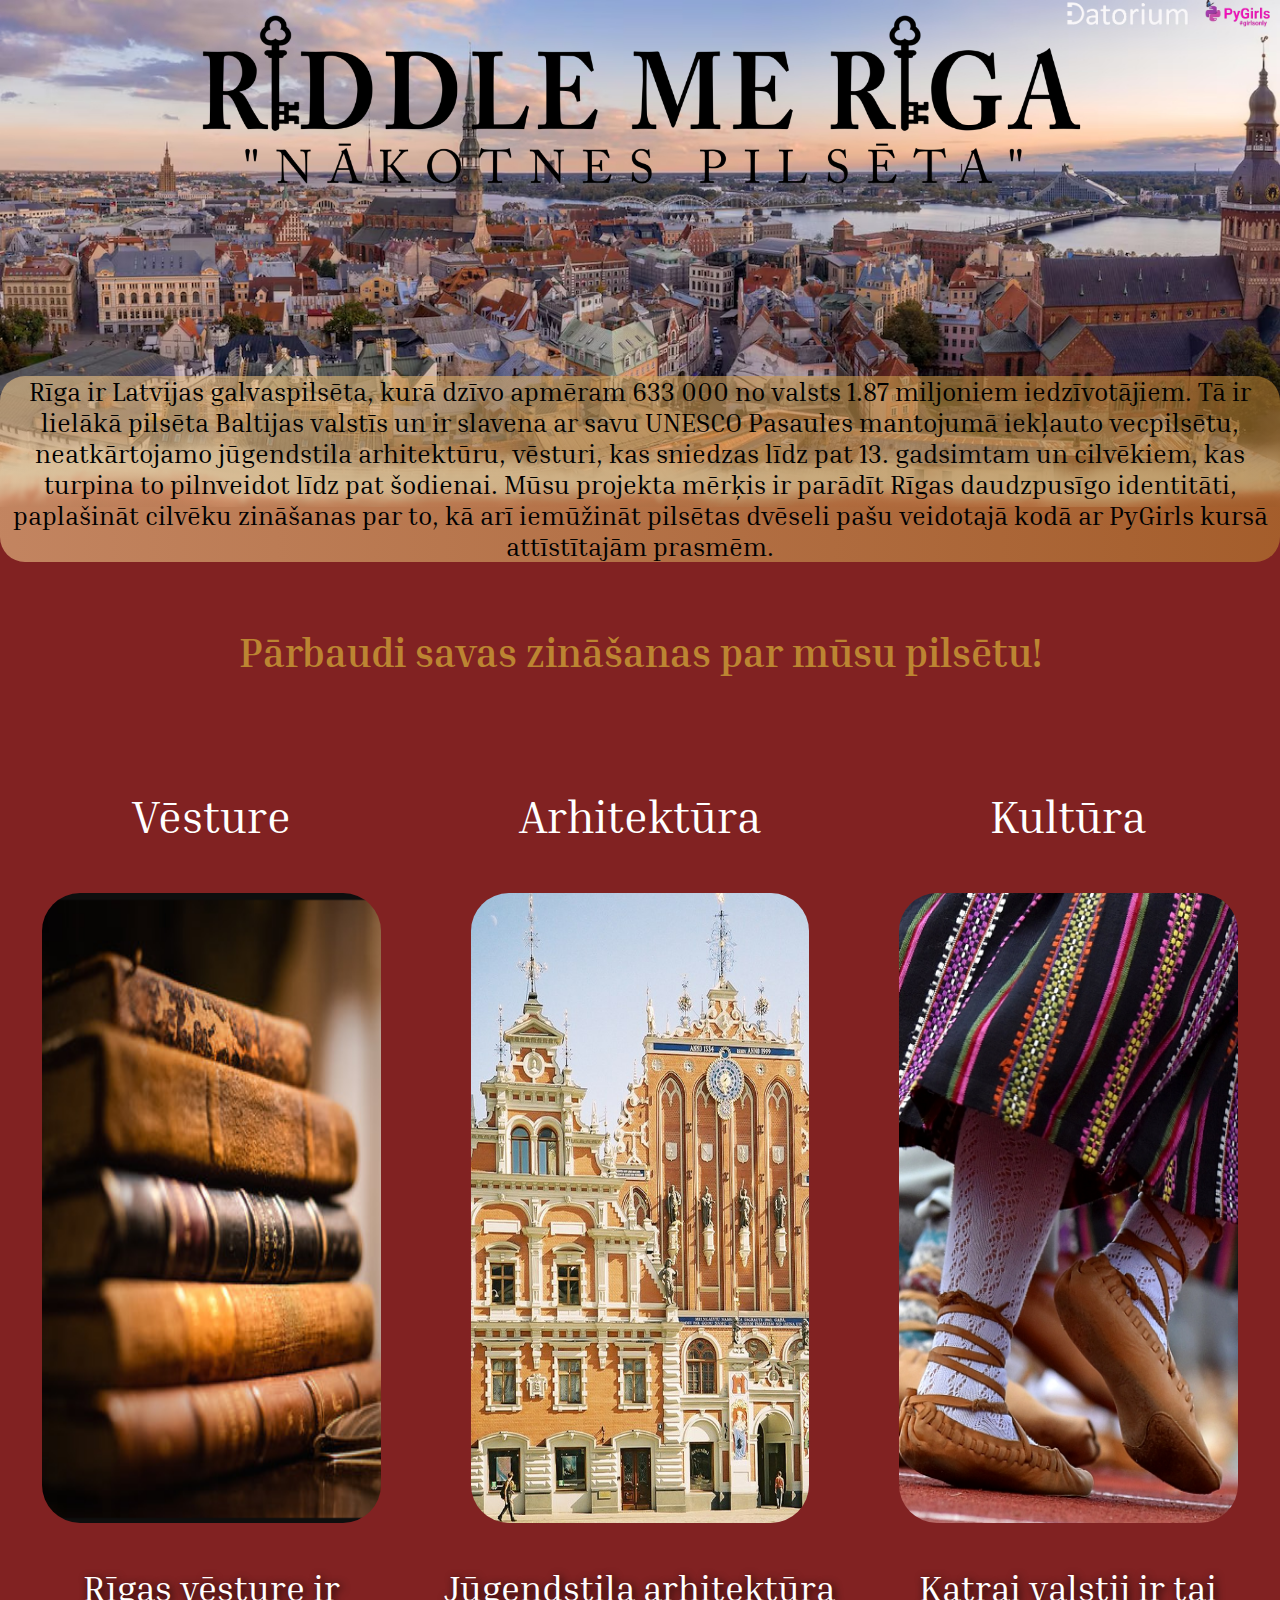
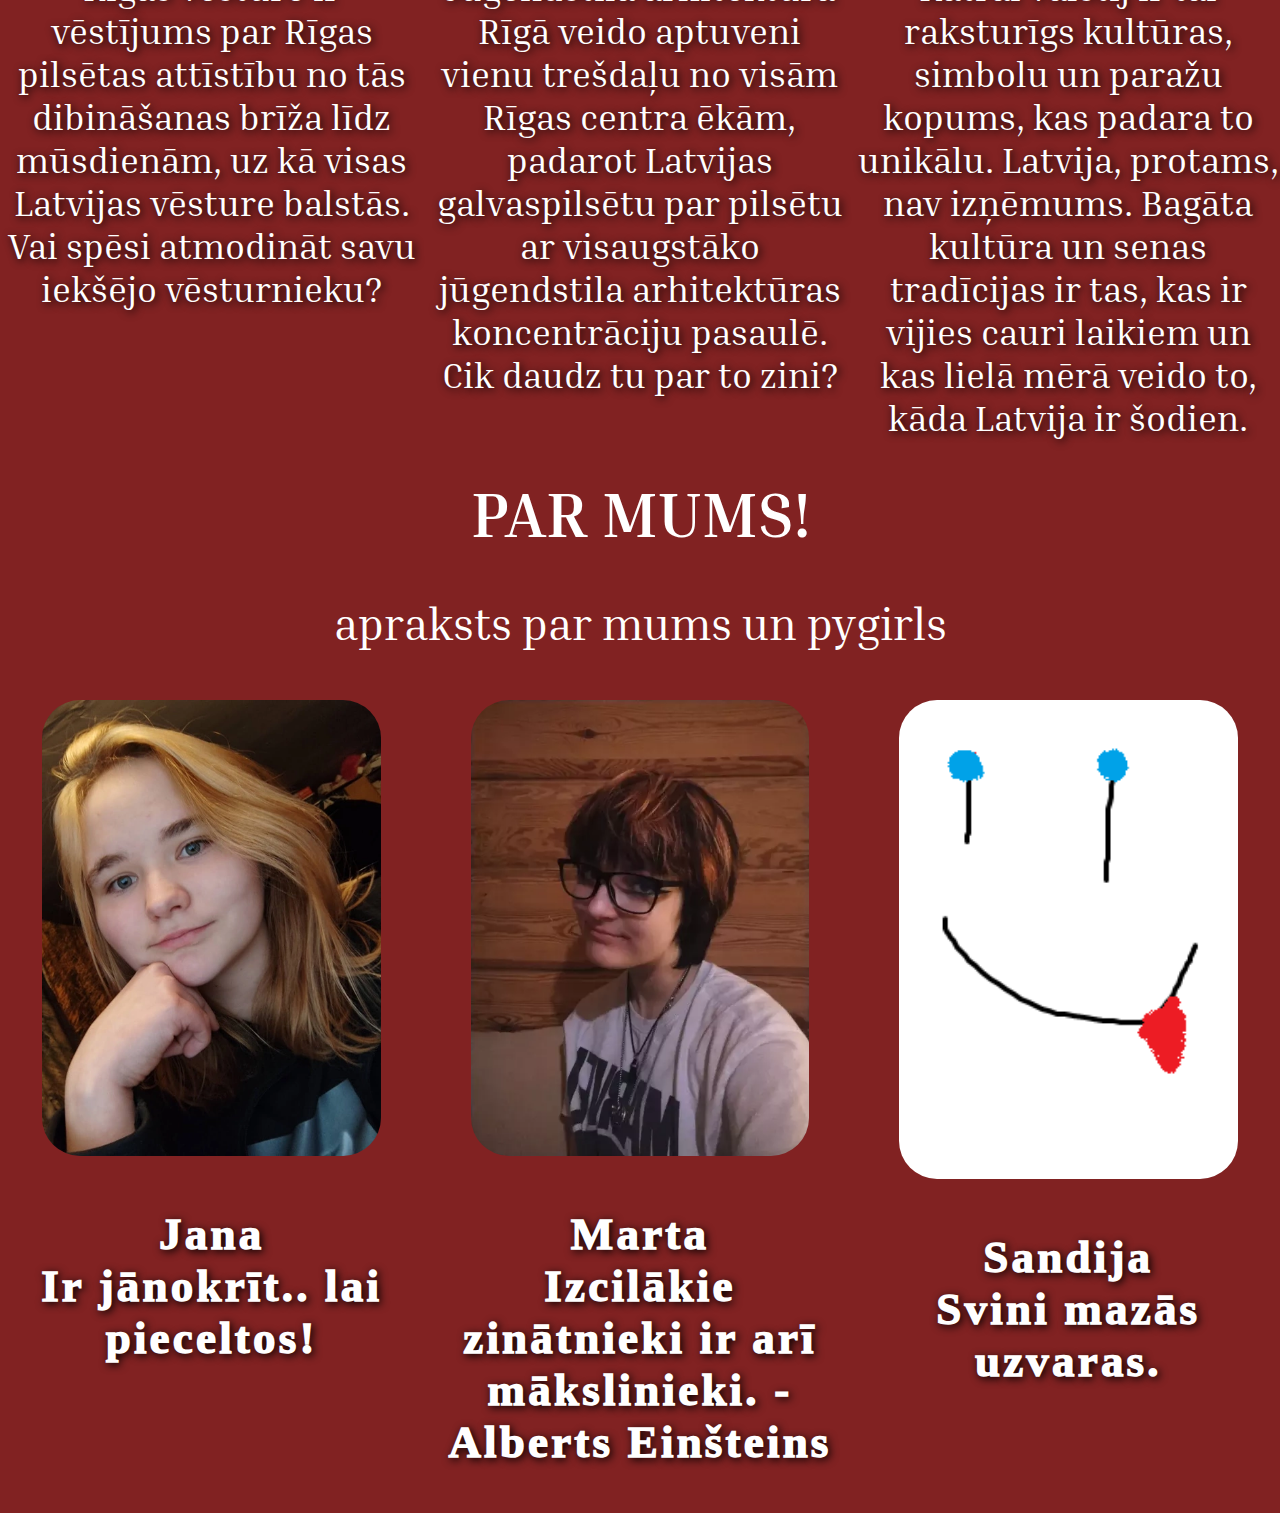
<file: index.html>
<!DOCTYPE html>
<html>

<head>
    <meta charset="utf-8">
    <meta name="viewport" content="width=device-width, initial-scale=1">
    <title>RiddlemeRiga</title>
    <link rel="shortcut icon" type="image/x-icon" href="favicon.ico" />
    <link rel="stylesheet" type="text/css" href="Style.css">
    <link rel="preconnect" href="https://fonts.googleapis.com">
    <link rel="stylesheet" href="https://fonts.googleapis.com/css2?family=Nunito+Sans&display=swap">
    <link rel="preconnect" href="https://fonts.gstatic.com" crossorigin>
    <link rel="preconnect" href="https://fonts.googleapis.com">
    <link rel="preconnect" href="https://fonts.googleapis.com">
    <link rel="preconnect" href="https://fonts.gstatic.com" crossorigin>
    <link href="https://fonts.googleapis.com/css2?family=Inria+Serif&display=swap" rel="stylesheet">
    <link href="https://fonts.googleapis.com/css2?family=Manrope:wght@300&family=Sedan+SC&display=swap" rel="stylesheet">
    <link href="https://fonts.googleapis.com/css2?family=Nunito+Sans:wght@200&display=swap" rel="stylesheet">
</head>

<body>
    <div class="homepage">
        <div class="video-container">
            <img src="edit.webp" id="video-bg">
        </div>
        <div class="logini">
            <img src="datoruium.webp" id="dat">
            <img src="pygirls.webp" id="pit">
        </div>
        <div id="bbox"><a><img src="logo.webp" alt="logotips" width="557px"></a></div>
        <h2> Rīga ir Latvijas galvaspilsēta, kurā dzīvo apmēram 633 000 no valsts 1.87 miljoniem iedzīvotājiem. Tā ir lielākā pilsēta Baltijas valstīs un ir slavena ar savu UNESCO Pasaules mantojumā iekļauto vecpilsētu, neatkārtojamo jūgendstila arhitektūru, vēsturi, kas sniedzas līdz pat 13. gadsimtam un cilvēkiem, kas turpina to pilnveidot līdz pat šodienai. Mūsu projekta mērķis ir parādīt Rīgas daudzpusīgo identitāti, paplašināt cilvēku zināšanas par to, kā arī iemūžināt pilsētas dvēseli pašu veidotajā kodā ar PyGirls kursā attīstītajām prasmēm.</h2>
        <h5> Pārbaudi savas zināšanas par mūsu pilsētu!</h5>

        <div class="skauj">
            <li>
                <a href="#Vesture" class="vestures-link">
                    <p> Vēsture</p>
                    <div class="amati"><img src="Vesture.webp" alt="Vaditaji">
                        <p>Rīgas vēsture ir vēstījums par Rīgas pilsētas attīstību no tās dibināšanas brīža līdz mūsdienām, uz kā visas Latvijas vēsture balstās. Vai spēsi atmodināt savu iekšējo vēsturnieku?</p>
                    </div>
                </a>
            </li>
            <li>
                <a href="#ekas" class="ekas-link">
                    <p> Arhitektūra</p>
                    <div class="amati"><img src="ekas.webp" alt="Vaditaji">
                        <p>Jūgendstila arhitektūra Rīgā veido aptuveni vienu trešdaļu no visām Rīgas centra ēkām, padarot Latvijas galvaspilsētu par pilsētu ar visaugstāko jūgendstila arhitektūras koncentrāciju pasaulē. Cik daudz tu par to zini?</p>
                    </div>
                </a>
            </li>
            <li>
                <a href="#Kultura" class="kulturas-link">
                    <p> Kultūra</p>
                    <div class="amati"><img src="Kultura.webp" alt="Vaditaji">
                        <p>Katrai valstij ir tai raksturīgs kultūras, simbolu un paražu kopums, kas padara to unikālu. Latvija, protams, nav izņēmums. Bagāta kultūra un senas tradīcijas ir tas, kas ir vijies cauri laikiem un kas lielā mērā veido to, kāda Latvija ir šodien.</p>
                    </div>
                </a>
            </li>
        </div>

        <h1> PAR MUMS!</h1>
        <div class="parmums">
            <p> apraksts par mums un pygirls</p>
           
        </div>

        <div class="skauj" id="us">
            <div class="amati">
            	<a href="https://www.linkedin.com/in/jana-ozolniece-387884241/">
                <img src="janchuks.webp" alt="Vaditaji">
             </a>
                <h3>Jana<br> Ir jānokrīt.. lai pieceltos!
                </h3>
            </div>
            <div class="amati">

            	<a href="https://www.linkedin.com/in/martaindriksone/">
                <img src="Seraphic.webp" alt="Vaditaji">
             </a>
                <h3>Marta<br> Izcilākie zinātnieki ir arī mākslinieki. - Alberts Einšteins</h3>
            </div>
            <div class="amati">
                <img src="smiley.png " id ="sep" alt="Vaditaji">
                <h3>Sandija<br> Svini mazās uzvaras.</h3>
            </div>
        </div>
    </div>

    <div class="ekas" id="newpg" style="display: none;">
        <h6 id="ekas-counter">1/10</h6>
        <div id="loading-bar"></div>
        <div class="jautajums">
            <h2 id="question">Ķīpsalas koka māju atjaunošana aizsākās 1997.gadā kādas arhitektes ierosmē, <br> atjaunojot gan uz vietas esošās ēkas, <br> gan papildinot kolekciju ar ēkām no malas.  <br> Kā sauc šo arhitekti?</h2>
        </div>
        <div class="centered">
            <div class="button-container">
                <button id="p" class="answer-button">Aiga Gaile</button>
                <button id="o" class="answer-button">Benedikts kumberbačš</button>
                <button id="t" class="answer-button">Carolina stonia</button>
                <button id="c" class="answer-button">Delifo le ruso</button>
            </div>
        </div>
        <div class="video-container">
            <img src="Arhitektura.webp" id="video-bg">
        </div>
        <p id="feedback" class="feedback"></p>
    </div>
<div class="kulturas" id="newpg" style="display: none;">
        <h6 id="kulturas-counter">1/10</h6>
        <div id="loading-bar"></div>
        <div class="jautajums">
            <h2 id="question">Kura Rīgas daļa ir iekļauta UNESCO Pasaules mantojuma sarakstā?</h2>
        </div>
        <div class="centered">
            <div class="button-container">
                <button id="p" class="answer-button">Vecrīga</button>
                <button id="o" class="answer-button">Āgenskalns</button>
                <button id="t" class="answer-button">Ķīpsala</button>
                <button id="c" class="answer-button">Kaut kas te</button>
            </div>
        </div>
        <div class="video-container">
            <img src="Kulturabg.webp" id="video-bg">
        </div>
        <p id="feedback" class="feedback"></p>
    </div>

<div class="vesture" id="newpg" style="display: none;">
        <h6 id="vestures-counter">1/10</h6>
        <div id="loading-bar"></div>
        <div class="jautajums">
            <h2 id="question">Vesture?</h2>
        </div>
        <div class="centered">
            <div class="button-container">
                <button id="p" class="answer-button">ye</button>
                <button id="o" class="answer-button">yeee</button>
                <button id="t" class="answer-button">na</button>
                <button id="c" class="answer-button">no kas te</button>
            </div>
        </div>
        <div class="video-container">
            <img src="Vesturebg.webp" id="video-bg">
        </div>
        <p id="feedback" class="feedback"></p>
    </div>





    	
    <!-- Quiz logic for Ēkas section -->
    <script>
        document.addEventListener('DOMContentLoaded', function() {
            // Quiz logic for Ēkas section
        	const ekasCounter = document.getElementById('ekas-counter');

            const buttons = document.querySelectorAll('.ekas .answer-button');
            const feedback = document.querySelector('.ekas .feedback');
            const question = document.querySelector('.ekas #question');
            let currentQuestion = 0;
            let points = 0;

            // Your quiz data for Ēkas section
           const quizData = [
        {
            question: 'Ķīpsalas koka māju atjaunošana aizsākās 1997.gadā kādas arhitektes ierosmē, atjaunojot gan uz vietas esošās ēkas, gan papildinot kolekciju ar ēkām no malas. Kā sauc šo arhitekti?',
            answers: ['Aiga Gaile', 'Benedikts kumberbačš', 'Carolina stonia', 'Delifo le ruso'],
            correct: 'p'
        },
        {
            question: 'Rīga tiek uzskatīta par jūgenstila meku, kuri trīs arhitekti tiek uzskatīti par šī stila vadošajiem līderiem Latvijas vēsturē?',
            answers: ['Eižens Laube, Konstantīns Pēkšēns un Mihails Eizenšteins', 'Ernests Štālbergs, Kārlis Zāle, Uldis Pīle', 'Vilhelms Purvītis, Jānis Rozentāls, Maija Tabaka', 'Baumaņu Kārlis, Emīls Dārziņš, Jāzeps Vītols'],
            correct: 'p'
        },
        {
            question: 'Latvijas Nacionālā bibliotēka jeb Gaismas pils tika atvērta 2014. gadā, tomēr kurā gadā tika pieņemts lēmums par ēkas būvniecību?',
            answers: ['1928. g.', '2008. g.', '1988. g.', '2000. g.'],
            correct: 't'
        },
        {
            question: 'No kura populāra latviešu dramaturga lugas radās iedvesma Gaismas pils unikālajai fasādei?',
            answers: ['Raiņa', 'Rūdolfa Blaumaņa', 'Kārļa Baumaņa', 'Kārļa Skalbes'],

            correct: 'p'
        },
        {
            question: "Kā sauc Latvijas augstāko būvi, kura ir atrodama Rīgā?",
    answers: ['Zinātņu akadēmija', 'Zaķusalas televīzijas tornis', 'Raddison Blu Hotel Latvija', 'Rīgas Svētā Pētera baznīca'],
            correct: 'o'
        },
        {
            question: "Kā vēl dēvē labi atpazīstamo Swedbank Centrālo ēku?",
    answers: ['Lielais Dzintars', 'Otrā Gaismas pils', 'Saules akmens', 'Trīs brāļi'],
            correct: 't'
        },
        {
             question: "‘’Trīs brāļi’’ ir triju ēku grupa Rīgā, kas izcili ataino dzīvojamo ēku izskata atīstību Latvijā, jo katrs ‘’brālis’’ tikts celts citā laika periodā atškirīgā stilā. Kādi ir šie trīs arhitektūras stili?",
    answers: ['Renesanse, manierisms, baroks', 'Gotiskais, jūgendstils, klasicisms', 'Rokoko, renesanse, gotiskais', 'Baroks, ampīrs, romānika'],
            correct: 'p'
        },
        {
            question: "Viens no Latvijas iespaidīgākajiem simboliem - Brīvības piemineklis - ir atrodams starp Rīgas centru un Vecrīgu. Ko simbolizē trīs zvaigznes, kuras pārrauga Rīgu Mildas rokās?",
    answers: ['Vidzeme, Zemgale, Latgale', 'Latgale, Kurzeme, Zemgale', 'Kurzeme, Vidzeme, Latgale', 'Kurzeme, Latgale, Sēlija'],
            correct: 't'
        },
        {
             question: "Kā saucās pirmais tilts Rīgā pār Daugavu, kuru uzcēla 1700. gadā?",
    answers: ['Nirstošais tilts', 'Slīkstošais tilts', 'Bīskapa Alberta tilts', 'Peldošais tilts'],
            correct: 'c'
        },
        {
            question: "Mežaparka Lielās estrādes rekonstrukcija - unikāla akustiska dzelzsbetona būve -2022. gadā saņēma Starptautisko arhitektūras balvu kategorijā Publiskā telpa. Kāds ir šīs konstrukcijas nosaukums?",
    answers: ['Dziesmu kalns', 'Sudraba rota', 'Sidraba birzs', 'Austras koks'],
            correct: 't'
        }

    ];

          function loadQuestion() {
        feedback.style.display = 'none';
        const currentQuizData = quizData[currentQuestion];
        question.textContent = currentQuizData.question;
        buttons.forEach((button, index) => {
            button.textContent = currentQuizData.answers[index];
            button.id = ['p', 'o', 't', 'c'][index];
        });
        ekasCounter.textContent = `${currentQuestion + 1}/${quizData.length}`;
    }

    function handleButtonClick(button) {
        if (button.id === quizData[currentQuestion].correct) {
            points++;
        }
        currentQuestion++;
        if (currentQuestion < quizData.length) {
            setTimeout(() => {
                feedback.textContent = '';
                loadQuestion();
            }, 0);
        } else {
            feedback.style.display = 'block';
            feedback.textContent = `Tests pabeigts! Tavs rezulāts:  ${points}`;

 buttons.forEach(btn => btn.style.display = 'none');
            question.style.display = 'none';
            ekasCounter.style.display = 'none';

            
        }
    }

    buttons.forEach(button => {
        button.addEventListener('click', () => handleButtonClick(button));
    });

    loadQuestion();
});
    </script>

    <!-- Quiz logic for Kultūra section -->
    <script>
        document.addEventListener('DOMContentLoaded', function() {
            // Quiz logic for Kultūra section
        		const kulturasCounter = document.getElementById('kulturas-counter');

            const buttons = document.querySelectorAll('.kulturas .answer-button');
            const feedback = document.querySelector('.kulturas .feedback');
            const question = document.querySelector('.kulturas #question');
            let currentQuestion = 0;
            let points = 0;

            // Your quiz data for Kultūra section
            const quizData = [
         {
        question: 'Kura Rīgas daļa ir iekļauta UNESCO Pasaules mantojuma sarakstā?',
        answers: ['Vecrīga', 'Āgenskalns', 'Ķīpsala', 'Mežaparks'],
        correct: 'p'
    },
    {
        question: 'Eiropas mantojuma zīme tiek piešķirta objektiem, kuri godina un simbolizē Eiropas ideālus, vēsturi. Kurš ir viens no diviem Latvijas objektiem (otrais Turaidas pils), kas nopelnījis šo apbalvojumu?',
        answers: ['Rīgas Svētā Pētera baznīca', '‘’Trīs brāļi’’', 'Melngalvju nams', 'Rīgas Centrāltirgus'],
        correct: 'o'
    },
    {
        question: 'Ar kuru pilsētu Rīga dalīja Eiropas kultūras pilsētas titulu 2014. gadā?',
        answers: ['Košici (Slovākija)', 'Lisabonu (Portugāle)', 'Monsu (Belģiju)', 'Ūmeo (Zviedrija)'],
        correct: 'c'
    },
    {
        question: 'Kurš populārs latviešu dzejnieks tiek dēvēts par ‘’Rīgas dzejnieku’’, tās biežās apdzejošanas dēļ?',
        answers: ['Knuts Skujenieks', 'Andrejs Upīts', 'Aleksandrs Čaks', 'Eduards Veidenbaums'],
        correct: 't'
    },
    {
        question: 'Ik piecus gadus pār Latviju pāršalc Vispārējo latviešu Dziesmu un Deju svētku izraisīts degsmes vilnis. Kas attēlots uz Līgo karoga - viena no pasākuma zīmīgākajiem simboliem?',
        answers: ['Māra', 'Vaidelotis', 'Auseklis', 'Aušauts'],
        correct: 'o'
    },
    {
        question: 'Ikgadējais festivāls ‘’Staro Rīga’’ ļauj Rīgas iedzīvotājiem apskatīt satriecošus gaismas mākslas objektus. Ar kuriem valsts svētkiem sakrīt pasākuma norises laiks?',
        answers: ['Līgo dienu', 'Latvijas Republikas Neatkarības atjaunošanas dienu', 'Lāčplēša dienu', 'Latvijas Republikas proklamēšanas dienu'],
        correct: 'c'
    },
    {
        question: 'Kur 2023. gadā RTU studenti pārspēja līdzšinējo Ginesa rekordu?',
        answers: ['Lielākā prāta vētra pasaulē', 'Skaļākais pūļa kliedziens', 'Garākā cilvēku galvas masāžu ķēde', 'Visvairāk cilvēku, kuri vienlaicīgi palecas'],
        correct: 'p'
    },
    {
        question: 'Kurš no šiem ievērojamajiem komponistiem kādu laiku strādāja un uzstājās Rīgā?',
        answers: ['Volfgangs Amadejs Mocarts', 'Nikolo Paganīni', 'Edvards Grīgs', 'Rihards Vāgners'],
        correct: 'c'
    },
    {
        question: 'Kā sākotnēji sauca Laimas pulksteni - vienu no atpazīstamākajiem objektiem visā Rīgā?',
        answers: ['Miera pulkstenis', 'Lielais pulkstenis', 'Gaiļa aste', 'Rīgas pulkstenis'],
        correct: 'o'
    },
    {
        question: 'Kura Rīgas izcelsmes grupa 2016. gadā saņēma European Border Breakers Award balvu par panākumiem ārvalstīs?',
        answers: ['Carnival Youth', 'Sudden Lights', 'Ziedu Vija', 'Citi Zēni'],
        correct: 'p'
    }




        ];

           function loadQuestion() {
      	feedback.style.display = 'none';
        const currentQuizData = quizData[currentQuestion];
        question.textContent = currentQuizData.question;
        buttons.forEach((button, index) => {
            button.textContent = currentQuizData.answers[index];
            button.id = ['p', 'o', 't', 'c'][index];
        });
        kulturasCounter.textContent = (currentQuestion + 1) + '/' + quizData.length; // Update counter
    }
                function handleButtonClick(button) {
            if (button.id === quizData[currentQuestion].correct) {
                points++; // Increment points only if the answer is correct
            }
            currentQuestion++;
            if (currentQuestion < quizData.length) {
                setTimeout(() => {
                    feedback.textContent = '';
                    loadQuestion();
                }, 0);
            } else {
                feedback.style.display = 'block';
                feedback.textContent = `Tests pabeigts! Tavs rezulāts:  ${points}`;
 buttons.forEach(btn => btn.style.display = 'none');
            question.style.display = 'none';
            kulturasCounter.style.display = 'none';
            }
        }

        buttons.forEach(button => {
            button.addEventListener('click', () => handleButtonClick(button));
        });

        loadQuestion();
    });
 
        document.addEventListener('DOMContentLoaded', function() {
            // Quiz logic for Vestures section
        	const vesturesCounter = document.getElementById('vestures-counter');

            const buttons = document.querySelectorAll('.vesture .answer-button');
            const feedback = document.querySelector('.vesture .feedback');
            const question = document.querySelector('.vesture #question');
            let currentQuestion = 0;
            let points = 0;

            // Your quiz data for Vestures section
           const quizData = [
        {
        question: 'Kurā gadā Rīga tika dibināta?',
        answers: ['1918.g.', '1101.g.', '1301. g.', '1201. g.'],
        correct: 'c'
    },
    {
        question: 'Kad Rīga oficiāli ieguva Latvijas galvaspilsētas statusu?',
        answers: ['1201. g.', '1931. g.', '1918. g.', '1990. g.'],
        correct: 'o'
    },
    {
        question: 'Lai gan precīze izcelsme vārdam ‘’Rīga’’ nav zināma, tiek pieņemts, ka tā ir atvasināta no Livoniešu ‘’ringa’’. Ko varētu nozīmēt šis vārds?',
        answers: ['Loks, līkumaina upe', 'Maizes klaips', 'Siena guba', 'Zeltīta atslēga'],
        correct: 'p'
    },
    {
        question: 'Senāk Rīgā bija daudz smilšu kāpu. Kas mūsdienās ir augstākais Rīgas dabiskais paugurs?',
        answers: ['Kubes kalns', 'Dzegužkalns', 'Torņakalns', 'Grīziņkalns'],
        correct: 'o'
    },
    {
        question: 'Kurš ir vecākais Rīgas publiskais parks?',
        answers: ['Vērmanes dārzs', 'Bastejkalna parks', 'Viestura dārzs', 'Kronvalda parks'],
        correct: 't'
    },
    {
        question: 'Kā sauca Dailes teātra dibinātāju?',
        answers: ['Pēteris Pētersons', 'Ausma Kantāne', 'Eduards Smiļģis', 'Mihails Gruzdovs'],
        correct: 't'
    },
    {
        question: 'Kurš ir vecākais Rīgā esošais tilts?',
        answers: ['Dzelzceļa tilts', 'Akmens tilts', 'Vanšu tilts', 'Dienvidu tilts'],
        correct: 'p'
    },
    {
        question: 'Kāds bija sākotnējais Rīgas Melnā balzama pielietojums pirms tas kļuva par tradicionālu Latvijas alkoholisko dzērienu?',
        answers: ['Anestēzija', 'Zāles', 'Ēdiena piedeva', 'Smaržas'],
        correct: 'o'
    },
    {
        question: 'Kurš no minētajiem nav vēsturiski Rīgas simbols?',
        answers: ['Zelta gailis', 'Melna atslēga', 'Zelta kronis', 'Dzintars'],
        correct: 'c'
    },
    {
        question: 'Kā sauca pirmo šokolādes un kafijas fabriku Latvijā, kas agrāk bija viens no atpazīstamākajiem saldumu ražotājiem visā Krievijas impērijā?',
        answers: ['Lāči', 'Pūre', 'Laima', 'Rīgas šokolāde'],
        correct: 't'
    }

    ];

        function loadQuestion() {
        feedback.style.display = 'none';
        const currentQuizData = quizData[currentQuestion];
        question.textContent = currentQuizData.question;
        buttons.forEach((button, index) => {
            button.textContent = currentQuizData.answers[index];
            button.id = ['p', 'o', 't', 'c'][index];
        });
        vesturesCounter.textContent = `${currentQuestion + 1}/${quizData.length}`;
    }

    function handleButtonClick(button) {
        if (button.id === quizData[currentQuestion].correct) {
            points++;
        }
        currentQuestion++;
        if (currentQuestion < quizData.length) {
            setTimeout(() => {
                feedback.textContent = '';
                loadQuestion();
            }, 0);
        } else {
            feedback.style.display = 'block';
       feedback.textContent = `Tests pabeigts! Tavs rezulāts:  ${points}`;

 buttons.forEach(btn => btn.style.display = 'none');
            question.style.display = 'none';
            vesturesCounter.style.display = 'none';


        }
    }

    buttons.forEach(button => {
        button.addEventListener('click', () => handleButtonClick(button));
    });

    loadQuestion();
});
   
    </script>


    <!-- JavaScript for navigating between sections -->
    <script>
        document.addEventListener('DOMContentLoaded', function() {
            // Get the Ēkas link
            var ekasLink = document.querySelector('.ekas-link');
            var ekasSection = document.querySelector('.ekas');

            // Add click event listener to the Ēkas link
            ekasLink.addEventListener('click', function(event) {
                event.preventDefault(); // Prevent the default link behavior

                // Show the Ēkas section and hide others
                document.querySelector('.homepage').style.display = 'none';
                ekasSection.style.display = 'block';
            });


             var vesturesLink = document.querySelector('.vestures-link');
            var vesturesSection = document.querySelector('.vesture');

            // Add click event listener to the Ēkas link
            vesturesLink.addEventListener('click', function(event) {
                event.preventDefault(); // Prevent the default link behavior

                // Show the Ēkas section and hide others
                document.querySelector('.homepage').style.display = 'none';
                vesturesSection.style.display = 'block';
            });




            // Get the Kultūra link
            var kulturaLink = document.querySelector('.kulturas-link');
            var kulturaSection = document.querySelector('.kulturas');

            // Add click event listener to the Kultūra link
            kulturaLink.addEventListener('click', function(event) {
                event.preventDefault(); // Prevent the default link behavior

                // Show the Kultūra section and hide others
                document.querySelector('.homepage').style.display = 'none';
                kulturaSection.style.display = 'block';
            });
        });
    </script>
</body>

</html>

    </script>
</body>

</html>
</file>
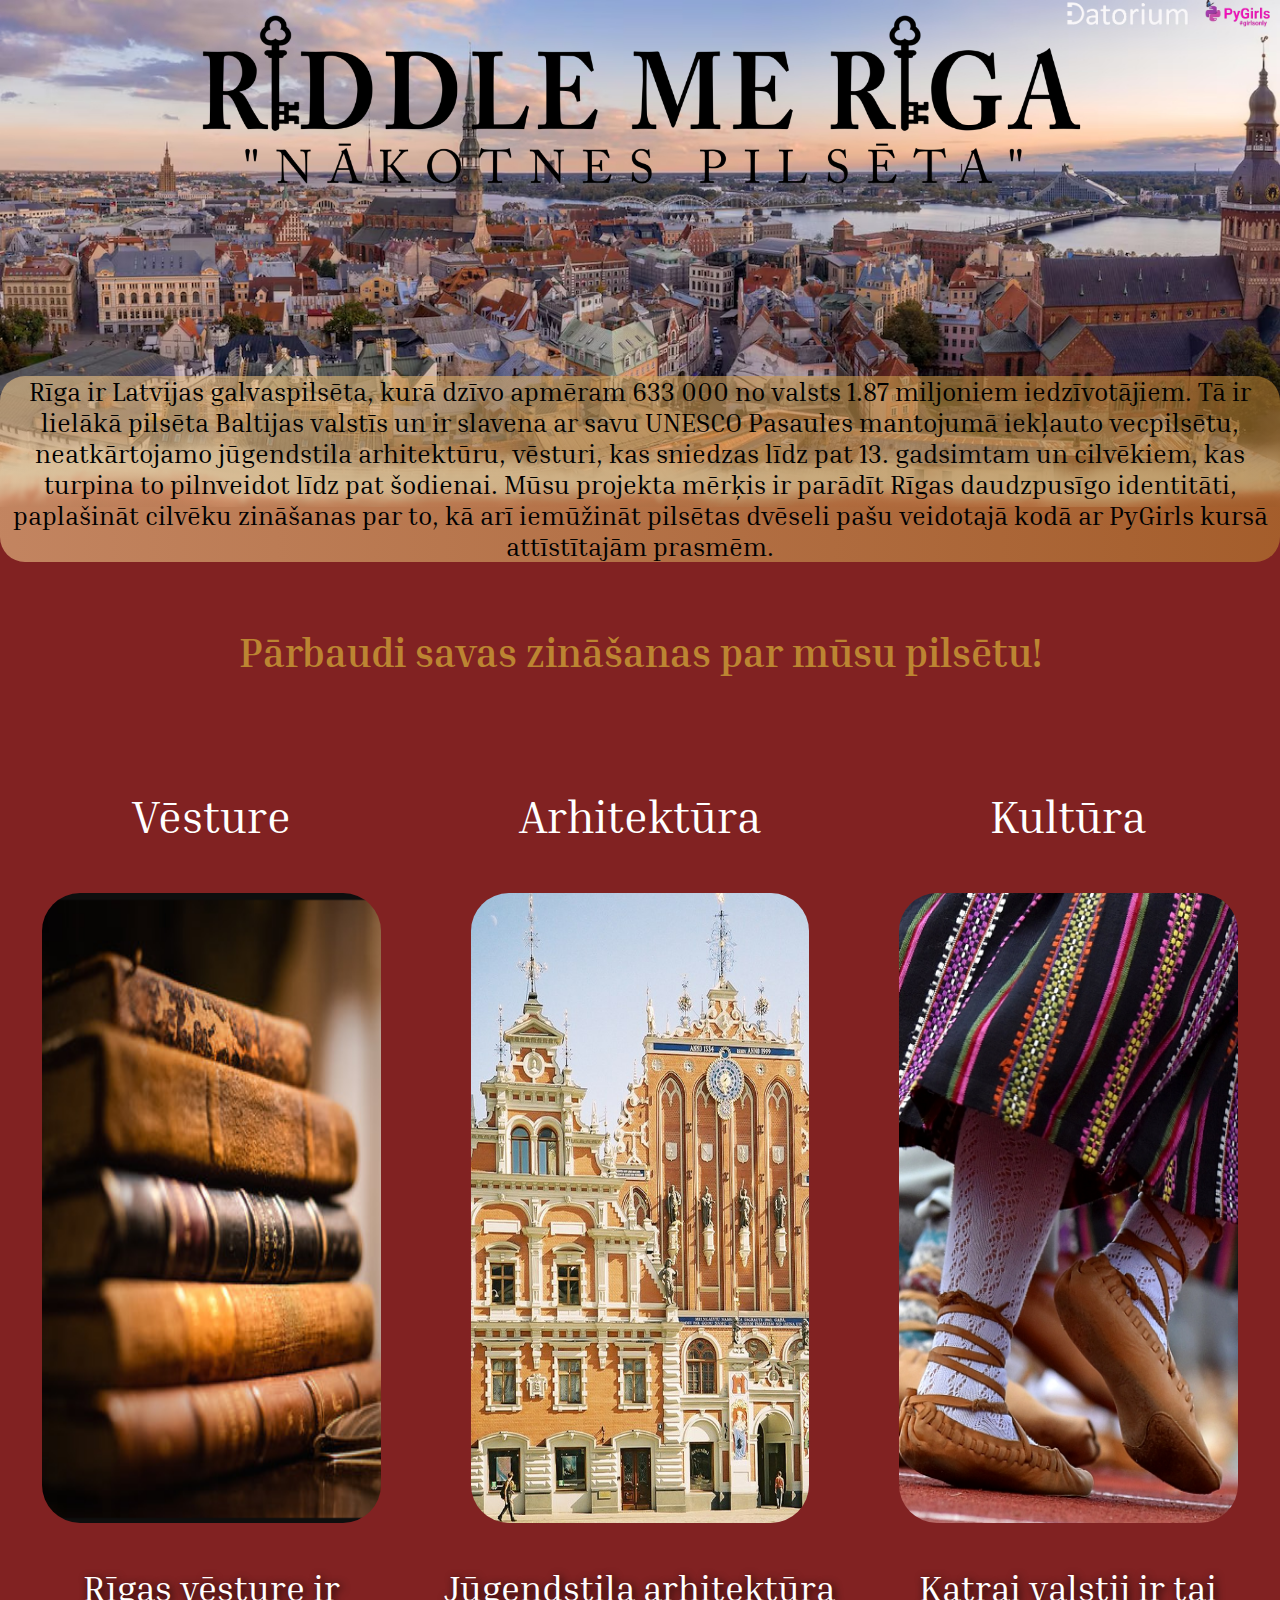
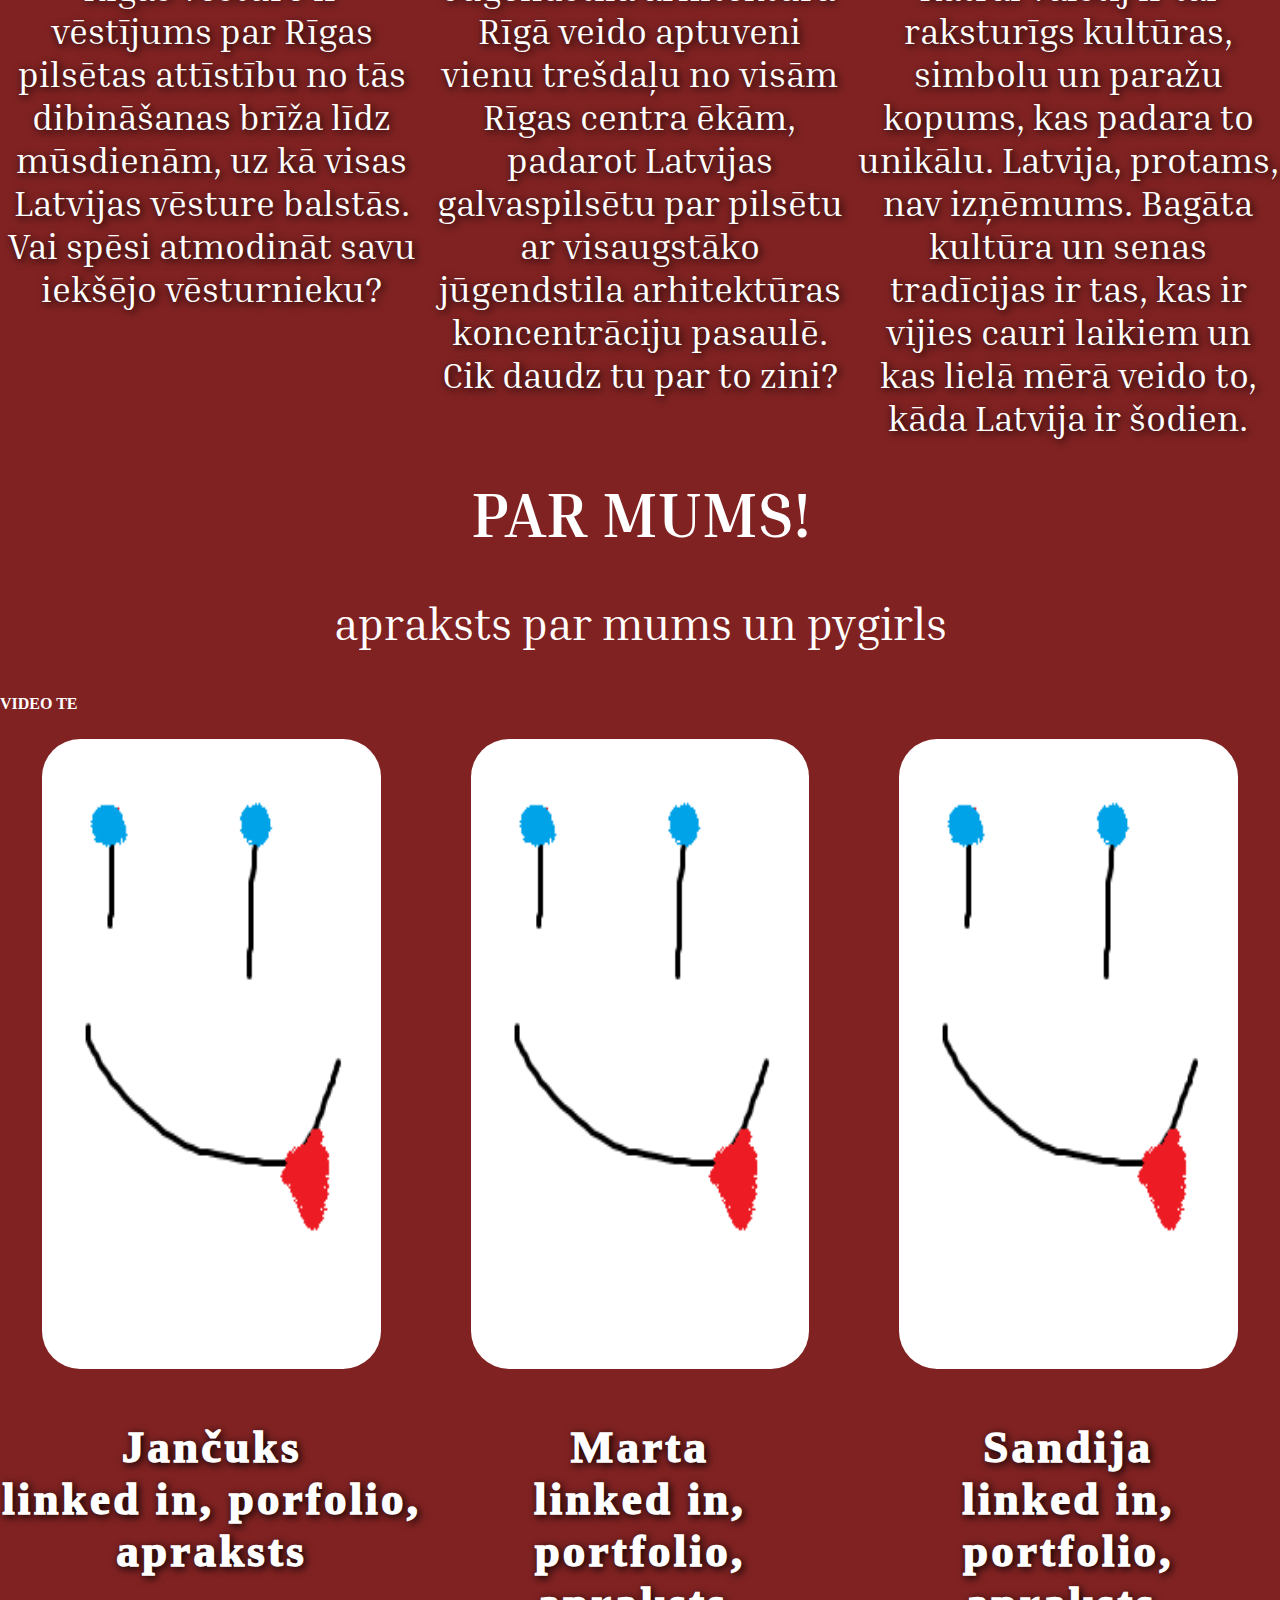
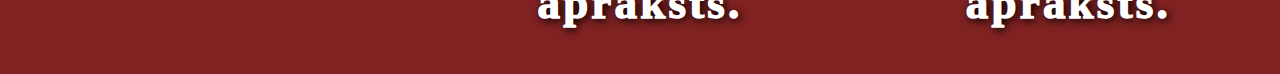
<file: testi.HTML>
<!DOCTYPE html>
<html>

<head>
    <meta charset="utf-8">
    <meta name="viewport" content="width=device-width, initial-scale=1">
    <title>RiddlemeRiga</title>
    <link rel="shortcut icon" type="image/x-icon" href="favicon.ico" />
    <link rel="stylesheet" type="text/css" href="Style.css">
    <link rel="preconnect" href="https://fonts.googleapis.com">
    <link rel="stylesheet" href="https://fonts.googleapis.com/css2?family=Nunito+Sans&display=swap">
    <link rel="preconnect" href="https://fonts.gstatic.com" crossorigin>
    <link rel="preconnect" href="https://fonts.googleapis.com">
    <link rel="preconnect" href="https://fonts.googleapis.com">
    <link rel="preconnect" href="https://fonts.gstatic.com" crossorigin>
    <link href="https://fonts.googleapis.com/css2?family=Inria+Serif&display=swap" rel="stylesheet">
    <link href="https://fonts.googleapis.com/css2?family=Manrope:wght@300&family=Sedan+SC&display=swap" rel="stylesheet">
    <link href="https://fonts.googleapis.com/css2?family=Nunito+Sans:wght@200&display=swap" rel="stylesheet">
</head>

<body>
    <div class="homepage">
        <div class="video-container">
            <img src="edit.webp" id="video-bg">
        </div>
        <div class="logini">
            <img src="datoruium.webp" id="dat">
            <img src="pygirls.webp" id="pit">
        </div>
        <div id="bbox"><a><img src="logo.webp" alt="logotips" width="557px"></a></div>
        <h2> Rīga ir Latvijas galvaspilsēta, kurā dzīvo apmēram 633 000 no valsts 1.87 miljoniem iedzīvotājiem. Tā ir lielākā pilsēta Baltijas valstīs un ir slavena ar savu UNESCO Pasaules mantojumā iekļauto vecpilsētu, neatkārtojamo jūgendstila arhitektūru, vēsturi, kas sniedzas līdz pat 13. gadsimtam un cilvēkiem, kas turpina to pilnveidot līdz pat šodienai. Mūsu projekta mērķis ir parādīt Rīgas daudzpusīgo identitāti, paplašināt cilvēku zināšanas par to, kā arī iemūžināt pilsētas dvēseli pašu veidotajā kodā ar PyGirls kursā attīstītajām prasmēm.</h2>
        <h5> Pārbaudi savas zināšanas par mūsu pilsētu!</h5>

        <div class="skauj">
            <li>
                <a href="#Vesture">
                    <p> Vēsture</p>
                    <div class="amati"><img src="Vesture.webp" alt="Vaditaji">
                        <p>Rīgas vēsture ir vēstījums par Rīgas pilsētas attīstību no tās dibināšanas brīža līdz mūsdienām, uz kā visas Latvijas vēsture balstās. Vai spēsi atmodināt savu iekšējo vēsturnieku?</p>
                    </div>
                </a>
            </li>
            <li>
                <a href="#ekas" class="ekas-link">
                    <p> Arhitektūra</p>
                    <div class="amati"><img src="ekas.webp" alt="Vaditaji">
                        <p>Jūgendstila arhitektūra Rīgā veido aptuveni vienu trešdaļu no visām Rīgas centra ēkām, padarot Latvijas galvaspilsētu par pilsētu ar visaugstāko jūgendstila arhitektūras koncentrāciju pasaulē. Cik daudz tu par to zini?</p>
                    </div>
                </a>
            </li>
            <li>
                <a href="#Kultura" class="kulturas-link">
                    <p> Kultūra</p>
                    <div class="amati"><img src="Kultura.webp" alt="Vaditaji">
                        <p>Katrai valstij ir tai raksturīgs kultūras, simbolu un paražu kopums, kas padara to unikālu. Latvija, protams, nav izņēmums. Bagāta kultūra un senas tradīcijas ir tas, kas ir vijies cauri laikiem un kas lielā mērā veido to, kāda Latvija ir šodien.</p>
                    </div>
                </a>
            </li>
        </div>

        <h1> PAR MUMS!</h1>
        <div class="parmums">
            <p> apraksts par mums un pygirls</p>
            <h4> VIDEO TE</h4>
        </div>

        <div class="skauj">
            <div class="amati">
                <img src="smiley.png" alt="Vaditaji">
                <h3>Jančuks <br> linked in, porfolio, apraksts</h3>
            </div>
            <div class="amati">
                <img src="smiley.png" alt="Vaditaji">
                <h3>Marta<br> linked in, portfolio, apraksts.</h3>
            </div>
            <div class="amati">
                <img src="smiley.png" alt="Vaditaji">
                <h3>Sandija<br> linked in, portfolio, apraksts.</h3>
            </div>
        </div>
    </div>

    <div class="ekas" id="newpg" style="display: none;">
        <h6 id="counter">1/10</h6>
        <div id="loading-bar"></div>
        <div class="jautajums">
            <h2 id="question">Ķīpsalas koka māju atjaunošana aizsākās 1997.gadā kādas arhitektes ierosmē, <br> atjaunojot gan uz vietas esošās ēkas, <br> gan papildinot kolekciju ar ēkām no malas.  <br> Kā sauc šo arhitekti?</h2>
        </div>
        <div class="centered">
            <div class="button-container">
                <button id="p" class="answer-button">Aiga Gaile</button>
                <button id="o" class="answer-button">Benedikts kumberbačš</button>
                <button id="t" class="answer-button">Carolina stonia</button>
                <button id="c" class="answer-button">Delifo le ruso</button>
            </div>
        </div>
        <div class="video-container">
            <img src="Arhitektura.webp" id="video-bg">
        </div>
        <p id="feedback" class="feedback"></p>
    </div>
<div class="kulturas" id ="newpg" style="display: none;">
        <h6 id="counter">1/10</h6>
        <div id="loading-bar"></div>
        <div class="jautajums">
            <h2 id="question">Kura Rīgas daļa ir iekļauta UNESCO Pasaules mantojuma sarakstā?</h2>
        </div>
        <div class="centered">
            <div class="button-container">
                <button id="p" class="answer-button">Vecrīga</button>
                <button id="o" class="answer-button">Āgenskalns</button>
                <button id="t" class="answer-button">Ķīpsala</button>
                <button id="c" class="answer-button">Kaut kas te</button>
            </div>
        </div>
        <div class="video-container">
            <img src="Kulturabg.webp" id="video-bg">
        </div>
        <p id="feedback" class="feedback"></p>
    </div>






    	
    <!-- Quiz logic for Ēkas section -->
    <script>
        document.addEventListener('DOMContentLoaded', function() {
            // Quiz logic for Ēkas section
        	const counter = document.getElementById('counter');
            const buttons = document.querySelectorAll('.ekas .answer-button');
            const feedback = document.querySelector('.ekas .feedback');
            const question = document.querySelector('.ekas #question');
            let currentQuestion = 0;
            let points = 0;

            // Your quiz data for Ēkas section
           const quizData = [
        {
            question: 'Ķīpsalas koka māju atjaunošana aizsākās 1997.gadā kādas arhitektes ierosmē, atjaunojot gan uz vietas esošās ēkas, gan papildinot kolekciju ar ēkām no malas. Kā sauc šo arhitekti?',
            answers: ['Aiga Gaile', 'Benedikts kumberbačš', 'Carolina stonia', 'Delifo le ruso'],
            correct: 'p'
        },
        {
            question: 'Rīga tiek uzskatīta par jūgenstila meku, kuri trīs arhitekti tiek uzskatīti par šī stila vadošajiem līderiem Latvijas vēsturē?',
            answers: ['Eižens Laube, Konstantīns Pēkšēns un Mihails Eizenšteins', 'Ernests Štālbergs, Kārlis Zāle, Uldis Pīle', 'Vilhelms Purvītis, Jānis Rozentāls, Maija Tabaka', 'Baumaņu Kārlis, Emīls Dārziņš, Jāzeps Vītols'],
            correct: 'p'
        },
        {
            question: 'Latvijas Nacionālā bibliotēka jeb Gaismas pils tika atvērta 2014. gadā, tomēr kurā gadā tika pieņemts lēmums par ēkas būvniecību?',
            answers: ['1928. g.', '2008. g.', '1988. g.', '2000. g.'],
            correct: 't'
        },
        {
            question: 'No kura populāra latviešu dramaturga lugas radās iedvesma Gaismas pils unikālajai fasādei?',
            answers: ['Raiņa', 'Rūdolfa Blaumaņa', 'Kārļa Baumaņa', 'Kārļa Skalbes'],

            correct: 'p'
        },
        {
            question: "Kā sauc Latvijas augstāko būvi, kura ir atrodama Rīgā?",
    answers: ['Zinātņu akadēmija', 'Zaķusalas televīzijas tornis', 'Raddison Blu Hotel Latvija', 'Rīgas Svētā Pētera baznīca'],
            correct: 'o'
        },
        {
            question: "Kā vēl dēvē labi atpazīstamo Swedbank Centrālo ēku?",
    answers: ['Lielais Dzintars', 'Otrā Gaismas pils', 'Saules akmens', 'Trīs brāļi'],
            correct: 't'
        },
        {
             question: "‘’Trīs brāļi’’ ir triju ēku grupa Rīgā, kas izcili ataino dzīvojamo ēku izskata atīstību Latvijā, jo katrs ‘’brālis’’ tikts celts citā laika periodā atškirīgā stilā. Kādi ir šie trīs arhitektūras stili?",
    answers: ['Renesanse, manierisms, baroks', 'Gotiskais, jūgendstils, klasicisms', 'Rokoko, renesanse, gotiskais', 'Baroks, ampīrs, romānika'],
            correct: 'p'
        },
        {
            question: "Viens no Latvijas iespaidīgākajiem simboliem - Brīvības piemineklis - ir atrodams starp Rīgas centru un Vecrīgu. Ko simbolizē trīs zvaigznes, kuras pārrauga Rīgu Mildas rokās?",
    answers: ['Vidzeme, Zemgale, Latgale', 'Latgale, Kurzeme, Zemgale', 'Kurzeme, Vidzeme, Latgale', 'Kurzeme, Latgale, Sēlija'],
            correct: 't'
        },
        {
             question: "Kā saucās pirmais tilts Rīgā pār Daugavu, kuru uzcēla 1700. gadā?",
    answers: ['Nirstošais tilts', 'Slīkstošais tilts', 'Bīskapa Alberta tilts', 'Peldošais tilts'],
            correct: 'c'
        },
        {
            question: "Mežaparka Lielās estrādes rekonstrukcija - unikāla akustiska dzelzsbetona būve -2022. gadā saņēma Starptautisko arhitektūras balvu kategorijā Publiskā telpa. Kāds ir šīs konstrukcijas nosaukums?",
    answers: ['Dziesmu kalns', 'Sudraba rota', 'Sidraba birzs', 'Austras koks'],
            correct: 't'
        }

    ];

        function loadQuestion() {
            feedback.style.display = 'none';
            const currentQuizData = quizData[currentQuestion];
            question.textContent = currentQuizData.question;
            buttons.forEach((button, index) => {
                button.textContent = currentQuizData.answers[index];
                button.id = ['p', 'o', 't', 'c'][index];
            });
            counter.textContent = `${currentQuestion + 1}/${quizData.length}`; // Update counter
        }

        function handleButtonClick(button) {
            if (button.id === quizData[currentQuestion].correct) {
                points++; // Increment points only if the answer is correct
            }
            currentQuestion++;
            if (currentQuestion < quizData.length) {
                setTimeout(() => {
                    feedback.textContent = '';
                    loadQuestion();
                }, 0);
            } else {
                feedback.style.display = 'block';
                feedback.textContent = `Test completed! Your score: ${points}`;
                // Further actions for quiz completion...
            }
        }

        buttons.forEach(button => {
            button.addEventListener('click', () => handleButtonClick(button));
        });

        loadQuestion();
    });
    </script>

    <!-- Quiz logic for Kultūra section -->
    <script>
        document.addEventListener('DOMContentLoaded', function() {
            // Quiz logic for Kultūra section
            const buttons = document.querySelectorAll('.kulturas .answer-button');
            const feedback = document.querySelector('.kulturas .feedback');
            const question = document.querySelector('.kulturas #question');
            let currentQuestion = 0;
            let points = 0;

            // Your quiz data for Kultūra section
            const quizData = [
        {
            question: 'Etuo kultura',
            answers: ['Aiga Gaile', 'Benedikts kumberbačš', 'Carolina stonia', 'Delifo le ruso'],
            correct: 'p'
        }




        ];

           function loadQuestion() {
      	feedback.style.display = 'none';
        const currentQuizData = quizData[currentQuestion];
        question.textContent = currentQuizData.question;
        buttons.forEach((button, index) => {
            button.textContent = currentQuizData.answers[index];
            button.id = ['p', 'o', 't', 'c'][index];
        });
        counter.textContent = (currentQuestion + 1) + '/' + quizData.length; // Update counter
    }
               function handleButtonClick(button) {
        if (button.id === quizData[currentQuestion].correct) {
            points++; // Increment points only if the answer is correct
        }
        currentQuestion++;
        if (currentQuestion < quizData.length) {
            setTimeout(() => {
                feedback.textContent = '';
                loadQuestion();
            }, 0);
        } else {
            feedback.style.display = 'block';
            feedback.textContent = `Tests pabeigts! Jūsu rezultāts: ${points}`;
            quizEnded = true;
            // Remove event listener from buttons
            
buttons.forEach(btn => btn.style.display = 'none');
            question.style.display = 'none';
            counter.style.display = 'none';

            buttons.forEach(btn => btn.removeEventListener('click', handleClick));
        }
    }
            buttons.forEach(button => {
                button.addEventListener('click', handleButtonClick);
            });

            loadQuestion();
        });
    </script>

    <!-- JavaScript for navigating between sections -->
    <script>
        document.addEventListener('DOMContentLoaded', function() {
            // Get the Ēkas link
            var ekasLink = document.querySelector('.ekas-link');
            var ekasSection = document.querySelector('.ekas');

            // Add click event listener to the Ēkas link
            ekasLink.addEventListener('click', function(event) {
                event.preventDefault(); // Prevent the default link behavior

                // Show the Ēkas section and hide others
                document.querySelector('.homepage').style.display = 'none';
                ekasSection.style.display = 'block';
            });

            // Get the Kultūra link
            var kulturaLink = document.querySelector('.kulturas-link');
            var kulturaSection = document.querySelector('.kulturas');

            // Add click event listener to the Kultūra link
            kulturaLink.addEventListener('click', function(event) {
                event.preventDefault(); // Prevent the default link behavior

                // Show the Kultūra section and hide others
                document.querySelector('.homepage').style.display = 'none';
                kulturaSection.style.display = 'block';
            });
        });
    </script>
</body>

</html>

    </script>
</body>

</html>
</file>
<file: Style.css>
@charset "utf-8";


 body{


background-attachment: fixed;

color:white;

font-family: "Inria", serif;

font-weight: 400;

font-style: normal;

height: 100%;

margin: 5px;

padding: 0;

background: #812222;

margin: 0;

padding: 0;
}

.inria-serif-regular {
  font-family: "Inria Serif", serif;
  font-weight: 400;
  font-style: normal;
}
a {
    text-decoration: none;
}

p{
  font-family: Inria Serif;
text-align: center;
  font-size:5vmin;
  color:white;
}

.amati p{
font-family: Inria Serif;
font-weight: 400;

text-align: center;
font-size: 4vmin;

}
.amati {
 text-decoration:none;
 color:white;
   padding-top: 5px;
   text-shadow: 2px 2px 9px #000000;
   font-weight:bolder;
   font-size:30px;
   text-align: center;
 -webkit-transition: filter 2s; /* Safari */
  transition: filter 2s;
}
.amati img {
  width: 80%;
  height: 70vmin;
  border-radius: 38px 38px 38px 38px;
  opacity: 0px;
  -webkit-transition: filter 1s; /* Safari */
  transition: filter 1s;
}

.amati img:hover {
  -webkit-filter: blur(5px); /* Safari 6.0 - 9.0 */
  filter: blur(5px);
}
.skauj li {
    list-style-type: none;
}
.skauj {
      --gap: 40px;
    --num-cols: 3;
       display: grid;
       grid-template-columns: repeat(var(--num-cols), 1fr);
       grid-auto-rows: var(--row-height);
       gap: var(--gap);
       margin: 0;
       margin: auto;
       top: 0px;
       flex-wrap: wrap;
       justify-content: center;
       gap: 5px;
}



h2{
  background:linear-gradient(90deg, rgba(238, 198, 138, 0.6) 0%, rgba(188, 133, 50, 0.6) 100%);
  border-radius: 25px 25px 25px 25px;
  opacity: 0px;
  text-align:center;
  font-size:2vmax;
  color: black;
  font-family: Inria Serif;
  font-weight: 400;
  position: relative;
}


h5{
font-family: Inria Serif;
font-size: 40px;
font-weight: 700;
line-height: 47.96px;
text-align: center;
color: #BC8532;


}
h6{
  font-family: Inria Serif;
font-size:5vmin;
margin:0;
text-align: center;
color:  #FFEBCC;

}
h1{
  font-family: Inria Serif;
 text-align:center;
 margin:0;
 font-size:5vmax;
}
#bbox{

 padding:3px;
 padding-bottom:10%;
 text-align:center;
 font-weight: bolder;
 text-shadow: 5px 5px 3px #000;
 
}
#bbox img{
  width: 70%;
}
h3{letter-spacing: .2rem;font-weight: 999;
  font-size:5vmin}

#video-bg {
    position: absolute;
    top: 0;
    left: 0;
    
    z-index: -1;
    background-size: cover;
    background-position: center;
}

.video-container {
    position: relative;
    width: 100%;
    height: 100%;
    
 
}
.video-container img {
    width:100%
  
}


;
  }
.kvizi {
   padding-top: 5px;
   text-shadow: 2px 2px 9px #000000;
   font-weight:bolder;
   font-size:30px;
   text-align: center;
}
.bbox img{
  margin:auto;
  height: auto;
  width: 70%;
 }

 .bbox {
    display: grid;
    grid-template-rows: auto 1fr;
    gap: 10px;
    text-align: center;
}
.kvizi img {
  border-radius: 50%;
  margin-top: 15px;
  width: 200px;
  height: 200px;
}



.logini img{
z-index:-1;
position:absolute;
border: 2px;
opacity: 0px;
}

#pit, #dat {
    height: 10%;
    z-index: -1;
  height:3vmin; 
}
#pit {
   right:0;
    margin-right: 10px; /* Add margin to the right of #pit for the gap */
}

#dat {
    right:90px;
    margin-left: 10px; /* Add margin to the left of #dat for the gap */
}


#newpg{
  .video-container  {
 
background-size: cover;
 
background-attachment: fixed;
 
z-index:-1;
 
position: fixed;
 
object-fit: contain;
 
top: 0;
 
left: 0;
 
width: 100%;
 
height: 100%;
 
overflow: hidden;
 
background-attachment: fixed;
}
.ekas h2{
  color: #FFEBCC;

}
#video-bg {
    position: ;
    z-index: -1;
    top: 0;
    left: 0;
  width: 100%;
 height:100%;
   
    object-fit: cover;
}

}

.centered {
  display: flex;
  justify-content: center;
  /* height: 100vh; */ /* Full viewport height */
}
.button-container {
   padding-top:20px;
  display: flex;
  flex-direction: column;
  gap: 10px;
  width: 45%;
  height: 48px;
}
.button-container button {
 cursor: pointer;
  border-radius: 13px;
  border: 2px solid #E6C89C;
  font-family: 'Inria Serif', serif;
  font-size: 20px;
  font-weight: 400;
  line-height: 23.98px;
  text-align: center;
  color: #FFEBCC;
}
.button-container #p,#pi { background: #CA6767; }
.button-container #o, #ot{ background: #B54545; }
.button-container #t, #tr{ background: #932D2D; }
.button-container #c, #ce{ background: #6A1818; }

#newpg h2{
  width:70%;
  margin:0;
  margin:auto;
  background: #BD9D6D;
  color: #FFEBCC;
}
.ekas{
    display:none;
}
.jautajums{
  padding-top: 10px;
}
.feedback {
    margin-top: 20px;
    font-size: 18px;
    font-family: 'Inria Serif', serif;
    color: #FFEBCC;
}


.button-container button:hover {
    background-color: #ffebcc; /* Optional: Add a background color change on hover */
    color: #000; /* Optional: Change text color on hover */
}



#feedback{
  border-radius: 5vmax;
  border: 2px solid #E6C89C;
  font-family: 'Inria Serif', serif;
  font-size: 5vmax;
  text-align: center;
  color: #FFEBCC;
  background:#861f1f;
  
}
#us.skauj img:hover {
  -webkit-filter: none; /* Remove the blur effect */
  filter: none;
}
#us.skauj img {
  width: 80%;
    height: auto;
}




@media screen and (max-width: 500px) {
.skauj img{
  width:80%;
  height:auto;
}



.button-container button {
  font-size: 3vmax;
 
}
  #bbox img{
  width: 90%;
}

.amati p{
font-family: Inria Serif;
font-weight: 400;
text-align: center;
font-size:3vmax;

}

  h2#question{
       border-radius: 0px;
    width: 100%;
    font-size:5vmin;


  }
 .skauj {
      --num-cols: 1;
     --row-height: ;
   }
}
</file>
